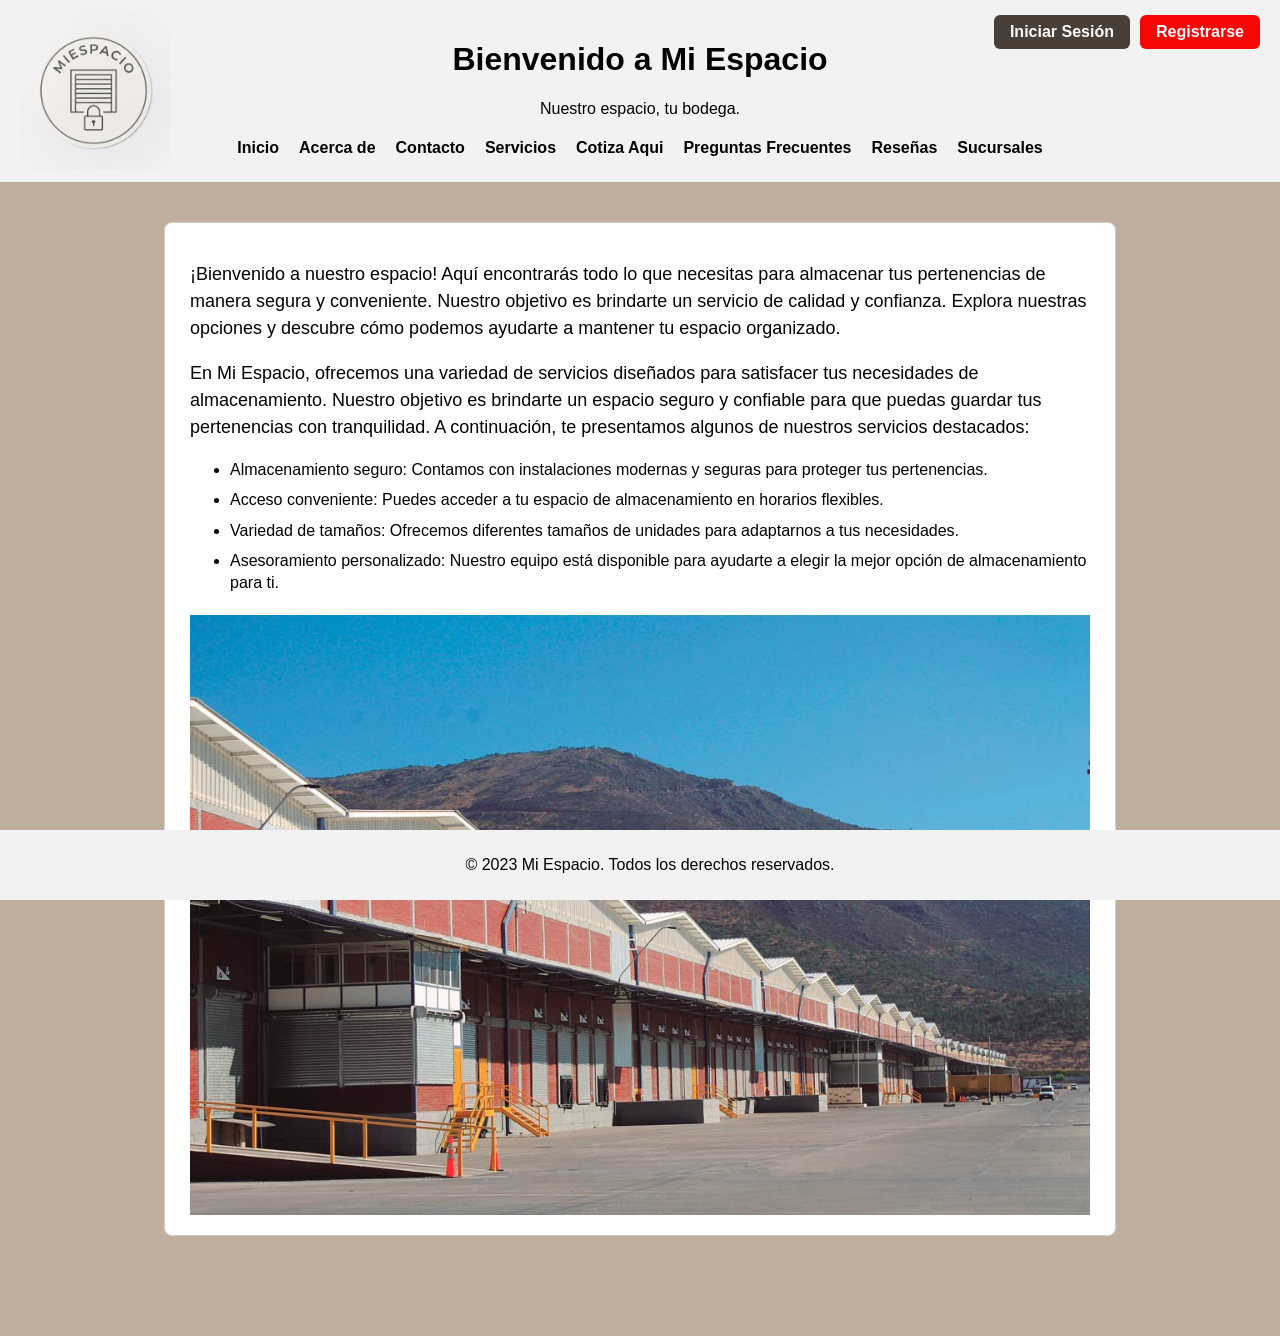
<file: index.html>
<!DOCTYPE html>
<html lang="es">
<head>
    <meta charset="UTF-8">
    <meta name="viewport" content="width=device-width, initial-scale=1.0">
    <title>Mi Espacio</title>
    <link rel="stylesheet" href="css/style.css">
</head>
<body>
    <header>
        <h1>Bienvenido a Mi Espacio</h1>
        <p>Nuestro espacio, tu bodega.</p>
            <img src="imagen/logo.png" alt="Imagen de Mi Espacio" style="width:120%; height:auto;max-width: 150px" class="logo">

        <nav>
            <ul>
                <li><a href="index.html">Inicio</a></li>
                <li><a href="about.html">Acerca de</a></li>
                <li><a href="contact.html">Contacto</a></li>
                <li><a href="services.html">Servicios</a></li>
                <li><a href="quotes.html">Cotiza Aqui</a></li>
                <li><a href="faq.html">Preguntas Frecuentes</a></li>
                <li><a href="resenas.html">Reseñas</a></li>
                <li><a href="sucursales.html">Sucursales</a></li>
            </ul>
        </nav>
        <div class="auth-buttons">
            <a href="login.html" class="nav-btn">Iniciar Sesión</a>
            <a href="register.html" class="nav-btn nav-btn-primary">Registrarse</a>
        </div>    
    </header>

    <main> 
        <div class="caja">
            <p>¡Bienvenido a nuestro espacio! Aquí encontrarás todo lo que necesitas para almacenar tus pertenencias de manera segura y conveniente. Nuestro objetivo es brindarte un servicio de calidad y confianza. Explora nuestras opciones y descubre cómo podemos ayudarte a mantener tu espacio organizado.</p>
            
            <p>En Mi Espacio, ofrecemos una variedad de servicios diseñados para satisfacer tus necesidades de almacenamiento. Nuestro objetivo es brindarte un espacio seguro y confiable para que puedas guardar tus pertenencias con tranquilidad. A continuación, te presentamos algunos de nuestros servicios destacados:</p>
            
            <ul>
                <li>Almacenamiento seguro: Contamos con instalaciones modernas y seguras para proteger tus pertenencias.</li>
                <li>Acceso conveniente: Puedes acceder a tu espacio de almacenamiento en horarios flexibles.</li>
                <li>Variedad de tamaños: Ofrecemos diferentes tamaños de unidades para adaptarnos a tus necesidades.</li>
                <li>Asesoramiento personalizado: Nuestro equipo está disponible para ayudarte a elegir la mejor opción de almacenamiento para ti.</li>
            </ul>
            
            <img src="imagen/iman.png" alt="Servicios de almacenamiento">
        </div>
    </main>

    <footer> 
        <p>&copy; 2023 Mi Espacio. Todos los derechos reservados.</p>
    </footer>
    <script src= "js/main.js" defer></script>
</body>
</html>
</file>
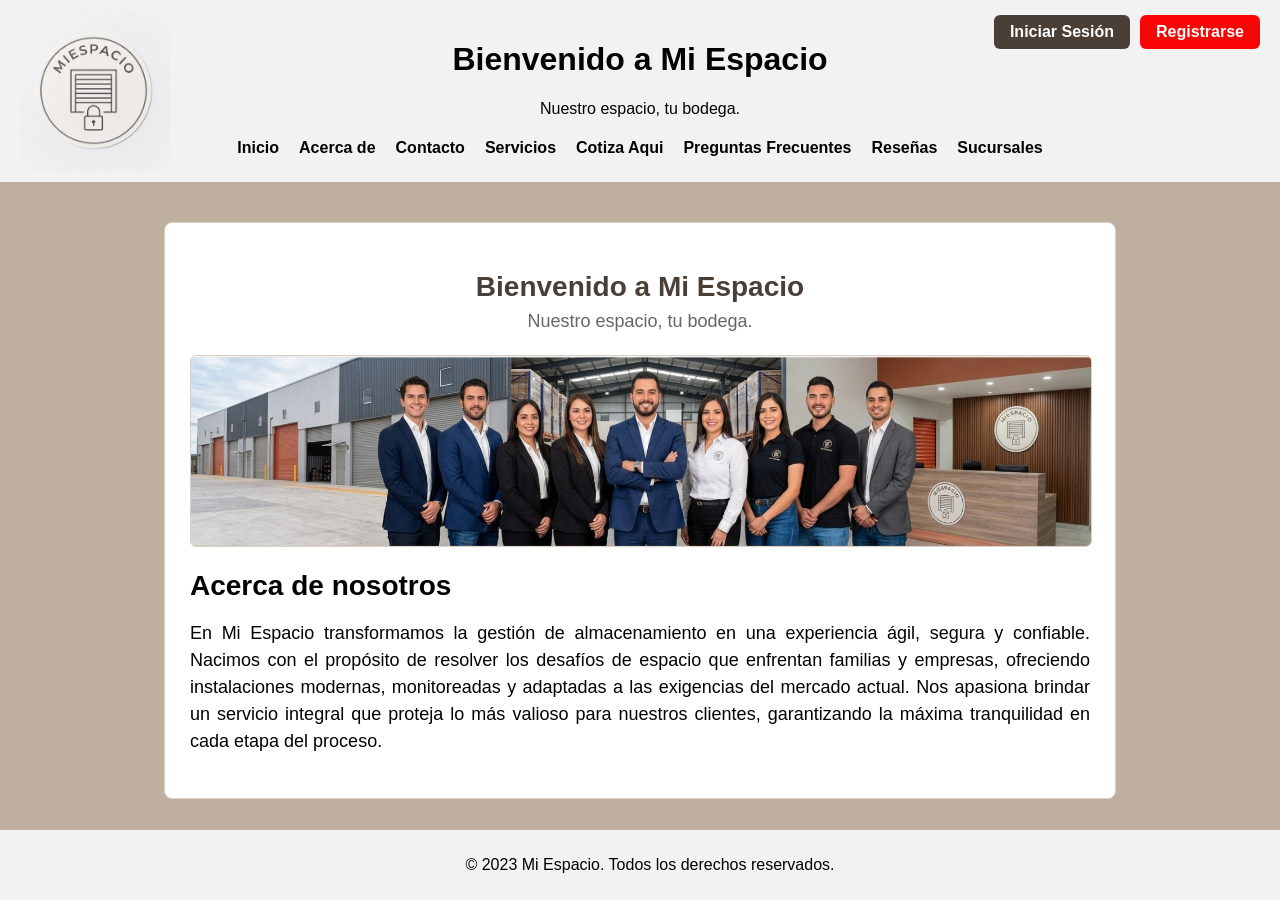
<file: about.html>
<!DOCTYPE html>
    <html lang ="es">
        <head>
            <meta charset="UTF-8">
            <meta name="viewport" content="width=device-width, initial-scale=1.0">
            <title>Mi Espacio</title>
            <link rel="stylesheet" href="css/style.css">
        </head>
        <body>
            <header>
            <h1>Bienvenido a Mi Espacio</h1>
            <p>Nuestro espacio, tu bodega.</p>
        <img src="imagen/logo.png" alt="Imagen de Mi Espacio" style="width:120%; height:auto;max-width: 150px" class="logo">

        <nav>
            <ul>
                <li><a href="index.html">Inicio</a></li>
                <li><a href="about.html">Acerca de</a></li>
                <li><a href="contact.html">Contacto</a></li>
                <li><a href="services.html">Servicios</a></li>
                <li><a href="quotes.html">Cotiza Aqui</a></li>
                <li><a href="faq.html">Preguntas Frecuentes</a></li>
                <li><a href="resenas.html">Reseñas</a></li>
                <li><a href="sucursales.html">Sucursales</a></li>

            </ul>
        </nav>
        <div class="auth-buttons">
            <a href="login.html" class="nav-btn">Iniciar Sesión</a>
            <a href="register.html" class="nav-btn nav-btn-primary">Registrarse</a>
        </div>
            </header>
    <main>
        <section class="about-section">
            <div class="container center-text">
                <h1 class="main-title">Bienvenido a Mi Espacio</h1>
                <p class="subtitle">Nuestro espacio, tu bodega.</p>
            </div>

            <div class="full-width-banner">
                <img src="imagen/equipo.png" alt="Equipo" class="equipo-image">
            </div>
            <h2>Acerca de nosotros</h2>
            <p style="text-align: justify;">En Mi Espacio transformamos la gestión de almacenamiento en una experiencia ágil, segura y confiable. Nacimos con el propósito de resolver los desafíos de espacio que enfrentan familias y empresas, ofreciendo instalaciones modernas, monitoreadas y adaptadas a las exigencias del mercado actual. Nos apasiona brindar un servicio integral que proteja lo más valioso para nuestros clientes, garantizando la máxima tranquilidad en cada etapa del proceso.</p>
            </div>
        </section>
    </main>
            <footer> 
                <p>&copy; 2023 Mi Espacio. Todos los derechos reservados.</p>
            </footer>
        </body>
    </html>
</file>
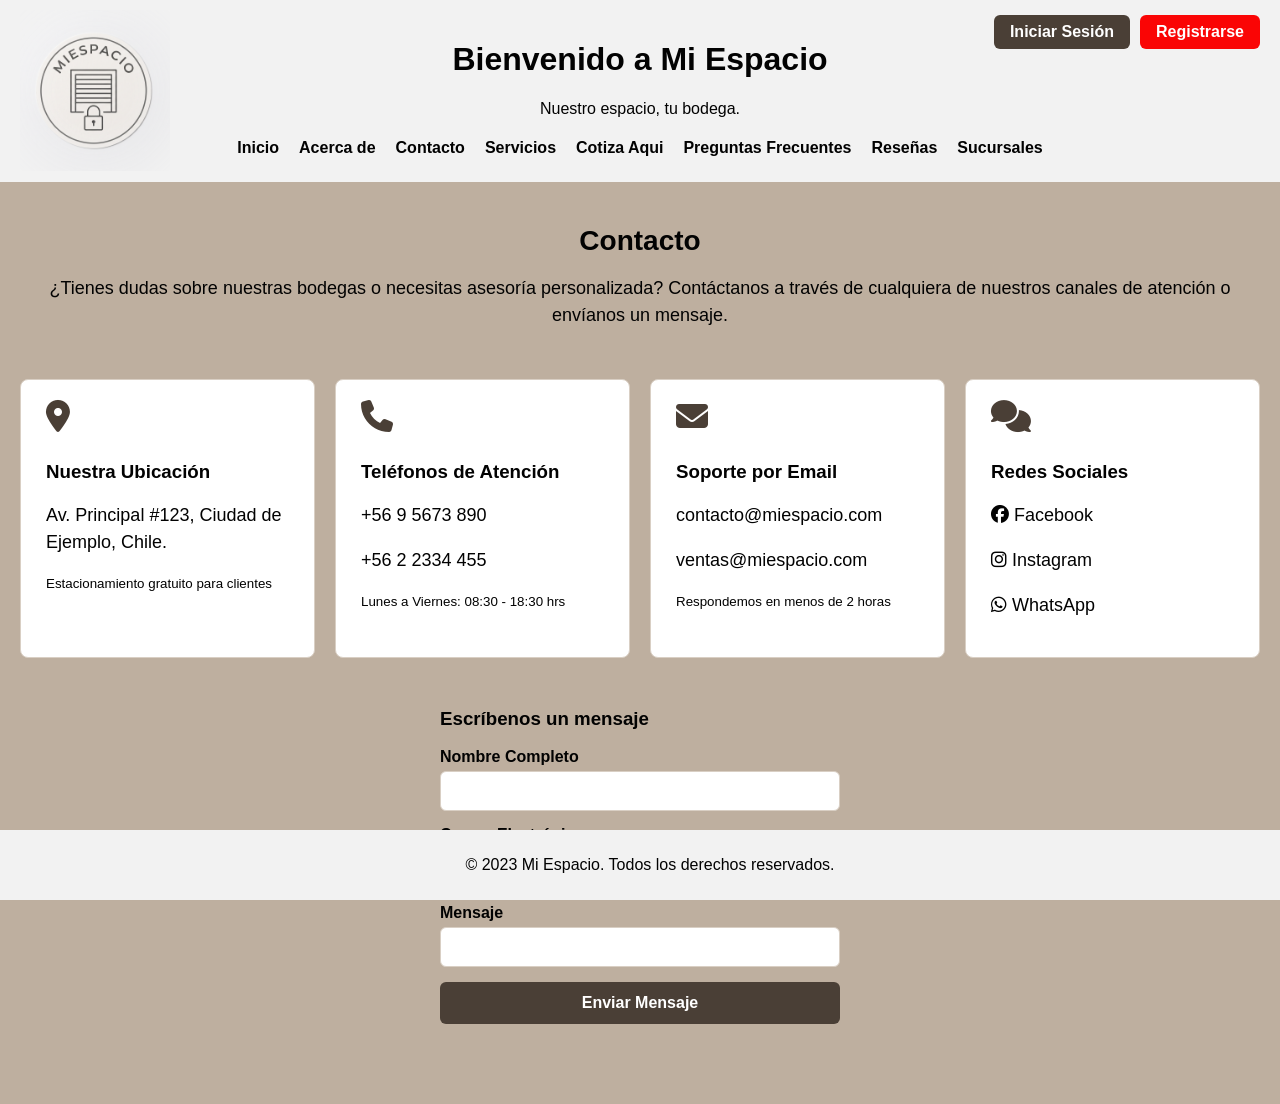
<file: contact.html>
<!DOCTYPE html>
<html lang="es">
<head>
    <meta charset="UTF-8">
    <meta name="viewport" content="width=device-width, initial-scale=1.0">
    <title>Contacto - Mi Espacio</title>
    <link rel="stylesheet" href="css/style.css">
    <link rel="stylesheet" href="https://cdnjs.cloudflare.com/ajax/libs/font-awesome/6.4.0/css/all.min.css">
</head>
<body>
    <header>
        <h1>Bienvenido a Mi Espacio</h1>
        <p>Nuestro espacio, tu bodega.</p>
        <img src="imagen/logo.png" alt="Imagen de Mi Espacio" style="width:120%; height:auto;max-width: 150px" class="logo">

        <nav>
            <ul>
                <li><a href="index.html">Inicio</a></li>
                <li><a href="about.html">Acerca de</a></li>
                <li><a href="contact.html">Contacto</a></li>
                <li><a href="services.html">Servicios</a></li>
                <li><a href="quotes.html">Cotiza Aqui</a></li>
                <li><a href="faq.html">Preguntas Frecuentes</a></li>
                <li><a href="resenas.html">Reseñas</a></li>
                <li><a href="sucursales.html">Sucursales</a></li>
            </ul>
        </nav>
        <div class="auth-buttons">
            <a href="login.html" class="nav-btn">Iniciar Sesión</a>
            <a href="register.html" class="nav-btn nav-btn-primary">Registrarse</a>
        </div>
    </header>

    <main>
        <h2>Contacto</h2>
        <p>¿Tienes dudas sobre nuestras bodegas o necesitas asesoría personalizada? Contáctanos a través de cualquiera de nuestros canales de atención o envíanos un mensaje.</p>

        <!-- Canales de atención organizados con la clase .caja de la plantilla -->
        <div style="display: flex; flex-wrap: wrap; justify-content: center; gap: 20px; margin: 30px 0;">
            <div class="caja" style="flex: 1 1 200px; max-width: 250px;">
                <i class="fa-solid fa-location-dot fa-2x" style="color: #4a3f36; margin-bottom: 10px;"></i>
                <h3>Nuestra Ubicación</h3>
                <p>Av. Principal #123, Ciudad de Ejemplo, Chile.</p>
                <small>Estacionamiento gratuito para clientes</small>
            </div>

            <div class="caja" style="flex: 1 1 200px; max-width: 250px;">
                <i class="fa-solid fa-phone fa-2x" style="color: #4a3f36; margin-bottom: 10px;"></i>
                <h3>Teléfonos de Atención</h3>
                <p><a href="tel:+5695673890" style="color: inherit; text-decoration: none;">+56 9 5673 890</a></p>
                <p><a href="tel:+5622334455" style="color: inherit; text-decoration: none;">+56 2 2334 455</a></p>
                <small>Lunes a Viernes: 08:30 - 18:30 hrs</small>
            </div>

            <div class="caja" style="flex: 1 1 200px; max-width: 250px;">
                <i class="fa-solid fa-envelope fa-2x" style="color: #4a3f36; margin-bottom: 10px;"></i>
                <h3>Soporte por Email</h3>
                <p><a href="mailto:contacto@miespacio.com" style="color: inherit; text-decoration: none;">contacto@miespacio.com</a></p>
                <p><a href="mailto:ventas@miespacio.com" style="color: inherit; text-decoration: none;">ventas@miespacio.com</a></p>
                <small>Respondemos en menos de 2 horas</small>
            </div>

            <div class="caja" style="flex: 1 1 200px; max-width: 250px;">
                <i class="fa-solid fa-comments fa-2x" style="color: #4a3f36; margin-bottom: 10px;"></i>
                <h3>Redes Sociales</h3>
                <p><a href="https://facebook.com" target="_blank" style="color: inherit; text-decoration: none;"><i class="fa-brands fa-facebook"></i> Facebook</a></p>
                <p><a href="https://instagram.com" target="_blank" style="color: inherit; text-decoration: none;"><i class="fa-brands fa-instagram"></i> Instagram</a></p>
                <p><a href="https://wa.me/5695673890" target="_blank" style="color: inherit; text-decoration: none;"><i class="fa-brands fa-whatsapp"></i> WhatsApp</a></p>
            </div>
        </div>

        <!-- Formulario de contacto adaptado a las clases .auth-form y .form-group de la plantilla -->
        <div class="auth-form" id="formulario-contacto">
            <h3>Escríbenos un mensaje</h3>
            <form>
                <div class="form-group">
                    <label for="nombre">Nombre Completo</label>
                    <input type="text" id="nombre" name="nombre" required>
                </div>
                <div class="form-group">
                    <label for="email">Correo Electrónico</label>
                    <input type="email" id="email" name="email" required>
                </div>
                <div class="form-group">
                    <label for="mensaje">Mensaje</label>
                    <input type="text" id="mensaje" name="mensaje" required>
                </div>
                <button type="submit" class="btn-submit">Enviar Mensaje</button>
            </form>
        </div>

    </main>

    <footer> 
        <p>&copy; 2023 Mi Espacio. Todos los derechos reservados.</p>
    </footer>
    <script src= "js/main.js" defer></script>
</body>
</html>
</file>
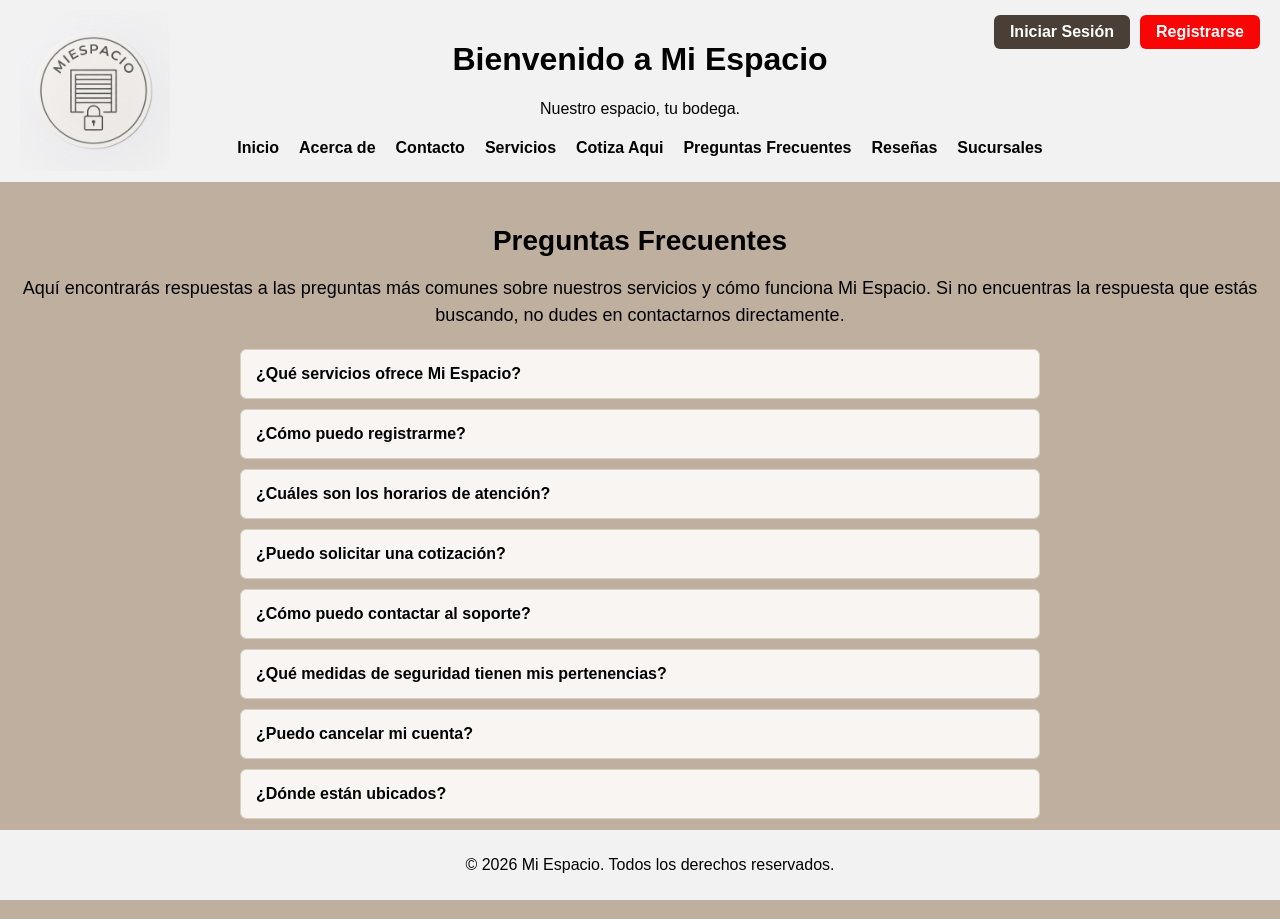
<file: faq.html>
<!DOCTYPE html>
<html lang="es">
<head>
    <meta charset="UTF-8">
    <meta name="viewport" content="width=device-width, initial-scale=1.0">
    <title>Mi Espacio - Preguntas Frecuentes</title>
    <link rel="stylesheet" href="css/style.css">
</head>
<body>
    <header>
        <h1>Bienvenido a Mi Espacio</h1>
        <p>Nuestro espacio, tu bodega.</p>
        <img src="imagen/logo.png" alt="Imagen de Mi Espacio" style="width:120%; height:auto;max-width: 150px" class="logo">

        <nav>
            <ul>
                <li><a href="index.html">Inicio</a></li>
                <li><a href="about.html">Acerca de</a></li>
                <li><a href="contact.html">Contacto</a></li>
                <li><a href="services.html">Servicios</a></li>
                <li><a href="quotes.html">Cotiza Aqui</a></li>
                <li><a href="faq.html">Preguntas Frecuentes</a></li>
                <li><a href="resenas.html">Reseñas</a></li>
                <li><a href="sucursales.html">Sucursales</a></li>
            </ul>
        </nav>
        <div class="auth-buttons">
            <a href="login.html" class="nav-btn">Iniciar Sesión</a>
            <a href="register.html" class="nav-btn nav-btn-primary">Registrarse</a>
        </div>
    </header>

    <main>
        <h2>Preguntas Frecuentes</h2>
        <p>Aquí encontrarás respuestas a las preguntas más comunes sobre nuestros servicios y cómo funciona Mi Espacio. Si no encuentras la respuesta que estás buscando, no dudes en contactarnos directamente.</p>

        <!-- Contenedor del Acordeón -->
        <div class="faq-container">
            <div class="faq-item">
                <div class="faq-question">¿Qué servicios ofrece Mi Espacio?</div>
                <div class="faq-answer">
                    <p>Ofrecemos almacenamiento seguro, alquiler de espacios y servicios de logística para tus necesidades.</p>
                </div>
            </div>

            <div class="faq-item">
                <div class="faq-question">¿Cómo puedo registrarme?</div>
                <div class="faq-answer">
                    <p>Puedes registrarte haciendo clic en el enlace "Registrarse" en la parte superior de la página y completando el formulario de registro.</p>
                </div>
            </div>

            <div class="faq-item">
                <div class="faq-question">¿Cuáles son los horarios de atención?</div>
                <div class="faq-answer">
                    <p>Nuestro horario de atención es de lunes a viernes, de 9:00 a 18:00 horas.</p>
                </div>
            </div>

            <div class="faq-item">
                <div class="faq-question">¿Puedo solicitar una cotización?</div>
                <div class="faq-answer">
                    <p>Sí, puedes solicitar una cotización personalizada haciendo clic en "Cotiza Aqui" y completando el formulario correspondiente.</p>
                </div>
            </div>

            <div class="faq-item">
                <div class="faq-question">¿Cómo puedo contactar al soporte?</div>
                <div class="faq-answer">
                    <p>Puedes contactarnos a través del formulario de contacto en la sección "Contacto" o enviando un correo electrónico a soporte@miespacio.com</p>
                </div>
            </div>

            <div class="faq-item">
                <div class="faq-question">¿Qué medidas de seguridad tienen mis pertenencias?</div>
                <div class="faq-answer">
                    <p>Nuestro espacio cuenta con sistemas de seguridad avanzados, incluyendo cámaras de vigilancia y acceso controlado para garantizar la seguridad de tus pertenencias.</p>
                </div>
            </div>

            <div class="faq-item">
                <div class="faq-question">¿Puedo cancelar mi cuenta?</div>
                <div class="faq-answer">
                    <p>Sí, puedes cancelar tu cuenta en cualquier momento. Por favor, contacta a nuestro equipo de soporte para obtener asistencia con el proceso de cancelación.</p>
                </div>
            </div>

            <div class="faq-item">
                <div class="faq-question">¿Dónde están ubicados?</div>
                <div class="faq-answer">
                    <p>Estamos ubicados en la calle Principal #123, ciudad de Ejemplo. Puedes encontrar nuestra dirección completa en la sección "Contacto".</p>
                </div>
            </div>
        </div>
    </main>

    <footer> 
        <p>&copy; 2026 Mi Espacio. Todos los derechos reservados.</p>
    </footer>

    <script src="js/main.js" defer></script>
</body>
</html>
</file>
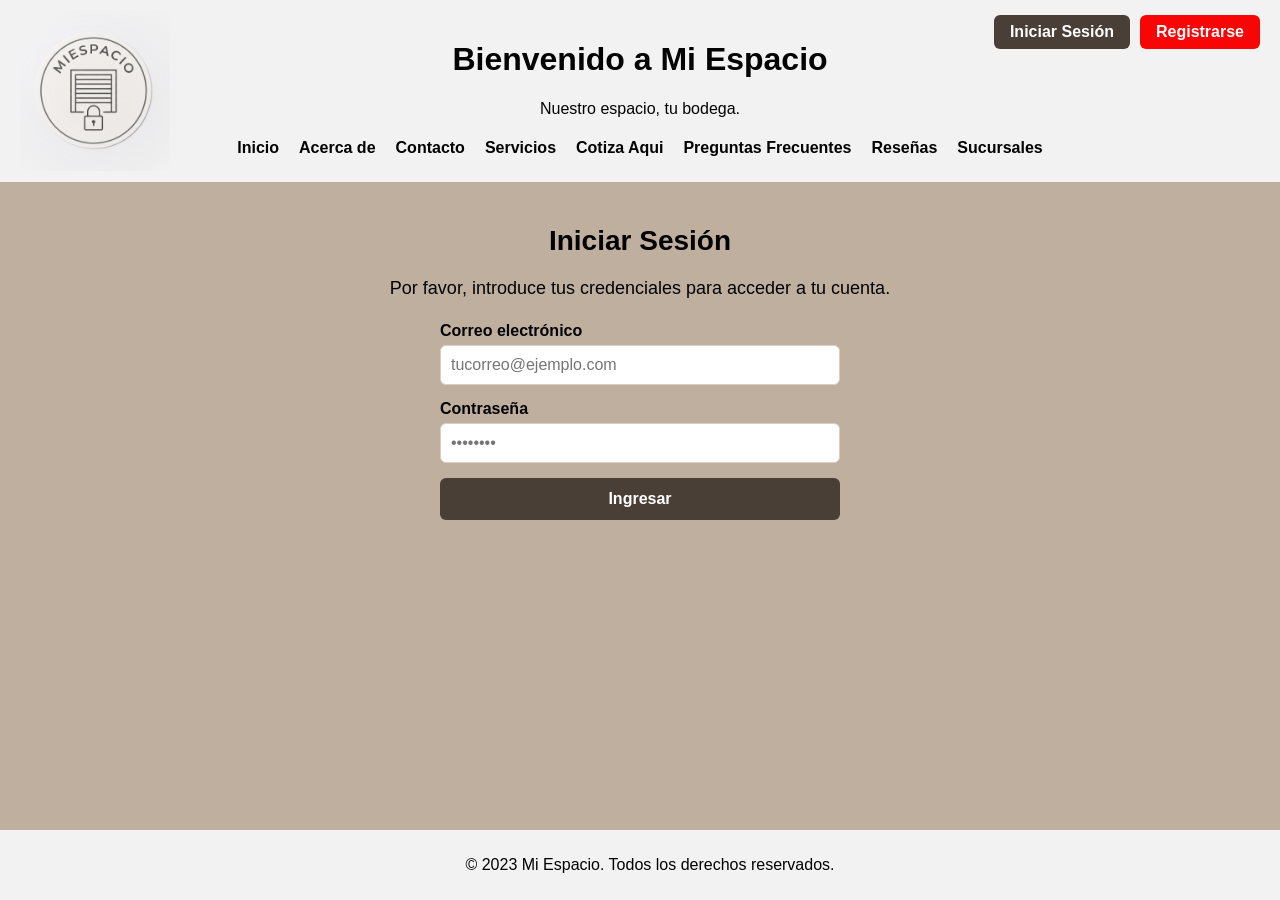
<file: login.html>
<!DOCTYPE html>
    <html lang ="es">
        <head>
            <meta charset="UTF-8">
            <meta name="viewport" content="width=device-width, initial-scale=1.0">
            <title>Mi Espacio</title>
            <link rel="stylesheet" href="css/style.css">
        </head>
        <body>
            <header>
            <h1>Bienvenido a Mi Espacio</h1>
            <p>Nuestro espacio, tu bodega.</p>
            <img src="imagen/logo.png" alt="Imagen de Mi Espacio" style="width:120%; height:auto;max-width: 150px" class="logo">

        <nav>
            <ul>
                <li><a href="index.html">Inicio</a></li>
                <li><a href="about.html">Acerca de</a></li>
                <li><a href="contact.html">Contacto</a></li>
                <li><a href="services.html">Servicios</a></li>
                <li><a href="quotes.html">Cotiza Aqui</a></li>
                <li><a href="faq.html">Preguntas Frecuentes</a></li>
                <li><a href="resenas.html">Reseñas</a></li>
                <li><a href="sucursales.html">Sucursales</a></li>
            </ul>
        </nav>
        <div class="auth-buttons">
            <a href="login.html" class="nav-btn">Iniciar Sesión</a>
            <a href="register.html" class="nav-btn nav-btn-primary">Registrarse</a>
        </div>          
            </header>
        <main>
            <h2>Iniciar Sesión</h2>
            <p>Por favor, introduce tus credenciales para acceder a tu cuenta.</p>
            <form action="#" method="post" class="auth-form">
                <div class="form-group">
                    <label for="login-email">Correo electrónico</label>
                    <input type="email" id="login-email" name="email" placeholder="tucorreo@ejemplo.com" required>
                </div>
                <div class="form-group">
                    <label for="login-password">Contraseña</label>
                    <input type="password" id="login-password" name="password" placeholder="••••••••" required minlength="6">
                </div>
                <button type="submit" class="btn-submit">Ingresar</button>
            </form>
        </main>
            <footer> 
                <p>&copy; 2023 Mi Espacio. Todos los derechos reservados.</p>
            </footer>
            <script src= "js/main.js" defer></script>
        </body>
    </html>
</file>
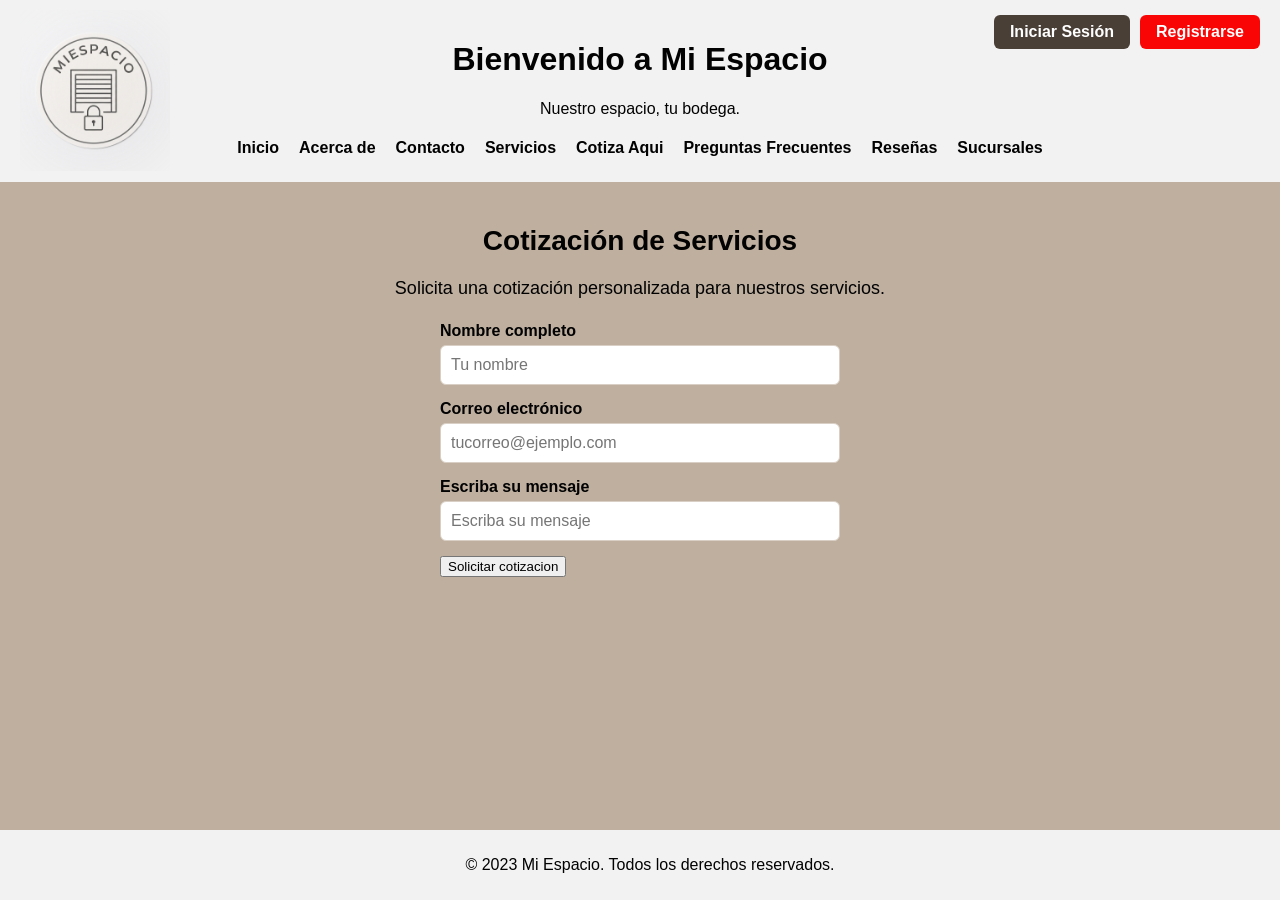
<file: quotes.html>
<!DOCTYPE html>
  <html lang ="es">
    <head>
      <meta charset="UTF-8">
      <meta name="viewport" content="width=device-width, initial-scale=1.0">
      <title>Mi Espacio</title>
      <link rel="stylesheet" href="css/style.css">
    </head>
    <body>
      <header>
      <h1>Bienvenido a Mi Espacio</h1>
      <p>Nuestro espacio, tu bodega.</p>
    <nav>
      <ul>
        <li><a href="index.html">Inicio</a></li>
        <li><a href="about.html">Acerca de</a></li>
        <li><a href="contact.html">Contacto</a></li>
        <li><a href="services.html">Servicios</a></li>
        <li><a href="quotes.html">Cotiza Aqui</a></li>
        <li><a href="faq.html">Preguntas Frecuentes</a></li>
        <li><a href="resenas.html">Reseñas</a></li>
        <li><a href="sucursales.html">Sucursales</a></li>
      </ul>
    </nav>
    <div class="auth-buttons">
      <a href="login.html" class="nav-btn">Iniciar Sesión</a>
      <a href="register.html" class="nav-btn nav-btn-primary">Registrarse</a>
    </div>
        <img src="imagen/logo.png" alt="Imagen de Mi Espacio" style="width:120%; height:auto;max-width: 150px" class="logo">
      </header>
      <main>
      <h2>Cotización de Servicios</h2>
      <p>Solicita una cotización personalizada para nuestros servicios.</p>
        <form action="#" method="post" class="auth-form">
          <div class="form-group">
            <label for="reg-nombre-cotizacion">Nombre completo</label>
            <input type="text" id="reg-nombre-cotizacion" name="nombre" placeholder="Tu nombre" required>
          </div>
          <div class="form-group">
            <label for="reg-email-cotizacion">Correo electrónico</label>
            <input type="email" id="reg-email-cotizacion" name="email" placeholder="tucorreo@ejemplo.com" required>
          </div>
          <div class="form-group">
            <label for="reg-mensaje">Escriba su mensaje</label>
            <input type="txt" id="reg-password" name="mensaje" placeholder="Escriba su mensaje" required minlength="6">
          </div>
          <button type="submit" class="btn-submit-cotizacion">Solicitar cotizacion</button>
        </form>
      </main>
      <footer>
        <p> &copy; 2023 Mi Espacio. Todos los derechos reservados.</p>
      </footer>
      <script src= "js/main.js" defer></script>
    </body>
  </html>
</file>
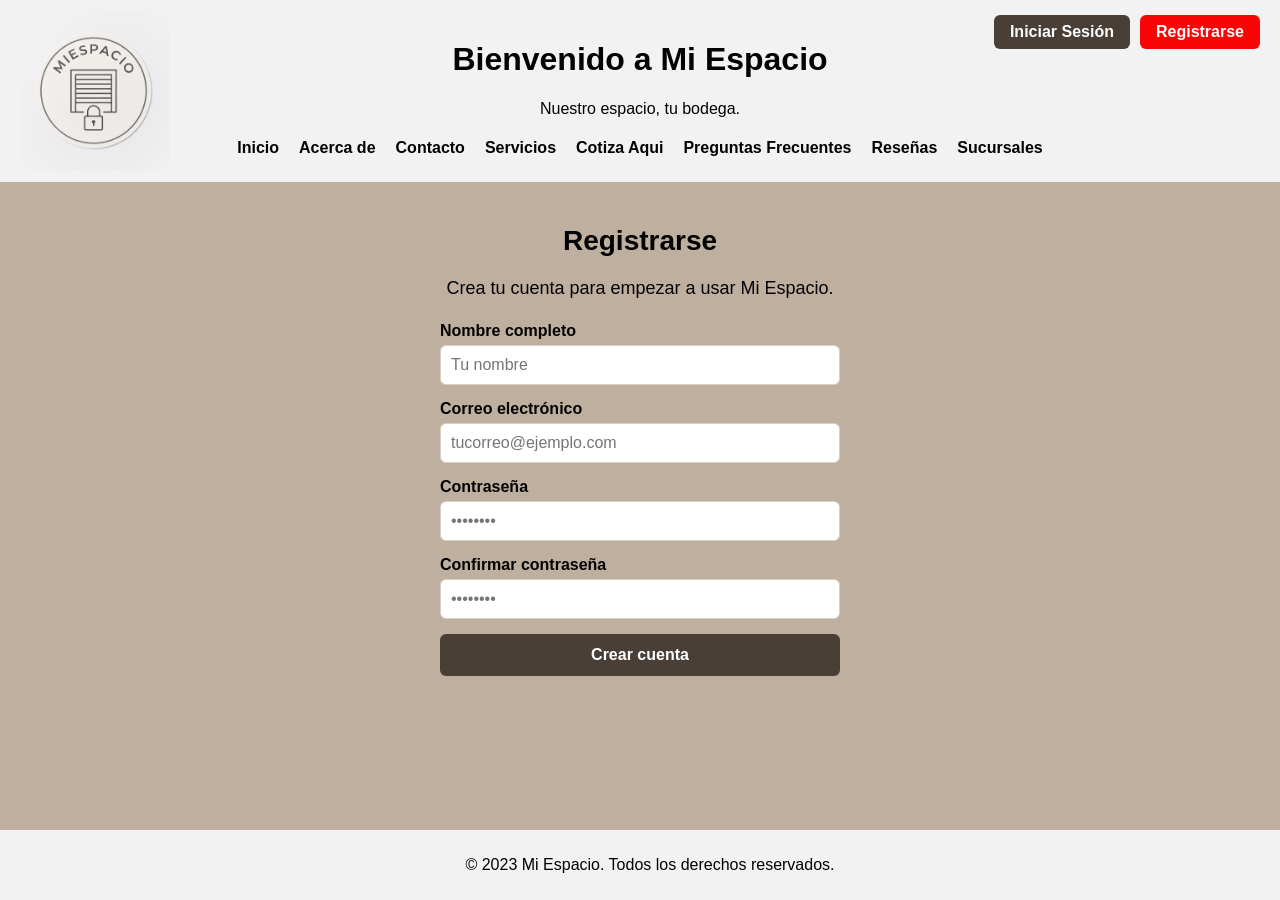
<file: register.html>
<!DOCTYPE html>
    <html lang ="es">
        <head>
            <meta charset="UTF-8">
            <meta name="viewport" content="width=device-width, initial-scale=1.0">
            <title>Mi Espacio</title>
            <link rel="stylesheet" href="css/style.css">
        </head>
        <body>
            <header>
            <h1>Bienvenido a Mi Espacio</h1>
            <p>Nuestro espacio, tu bodega.</p>
            <img src="imagen/logo.png" alt="Imagen de Mi Espacio" style="width:120%; height:auto;max-width: 150px" class="logo">

        <nav>
            <ul>
                <li><a href="index.html">Inicio</a></li>
                <li><a href="about.html">Acerca de</a></li>
                <li><a href="contact.html">Contacto</a></li>
                <li><a href="services.html">Servicios</a></li>
                <li><a href="quotes.html">Cotiza Aqui</a></li>
                <li><a href="faq.html">Preguntas Frecuentes</a></li>
                <li><a href="resenas.html">Reseñas</a></li>
                <li><a href="sucursales.html">Sucursales</a></li>
            </ul>
        </nav>
        <div class="auth-buttons">
            <a href="login.html" class="nav-btn">Iniciar Sesión</a>
            <a href="register.html" class="nav-btn nav-btn-primary">Registrarse</a>
        </div>
            </header>
            <main>
                <h2>Registrarse</h2>
                <p>Crea tu cuenta para empezar a usar Mi Espacio.</p>
                <form action="#" method="post" class="auth-form">
                    <div class="form-group">
                        <label for="reg-nombre">Nombre completo</label>
                        <input type="text" id="reg-nombre" name="nombre" placeholder="Tu nombre" required>
                    </div>
                    <div class="form-group">
                        <label for="reg-email">Correo electrónico</label>
                        <input type="email" id="reg-email" name="email" placeholder="tucorreo@ejemplo.com" required>
                    </div>
                    <div class="form-group">
                        <label for="reg-password">Contraseña</label>
                        <input type="password" id="reg-password" name="password" placeholder="••••••••" required minlength="6">
                    </div>
                    <div class="form-group">
                        <label for="reg-confirm">Confirmar contraseña</label>
                        <input type="password" id="reg-confirm" name="confirm_password" placeholder="••••••••" required minlength="6">
                    </div>
                    <button type="submit" class="btn-submit">Crear cuenta</button>
                </form>
            </main>
            <footer> 
                <p>&copy; 2023 Mi Espacio. Todos los derechos reservados.</p>
            </footer>
            <script src= "js/main.js" defer></script>
        </body>
    </html>
</file>
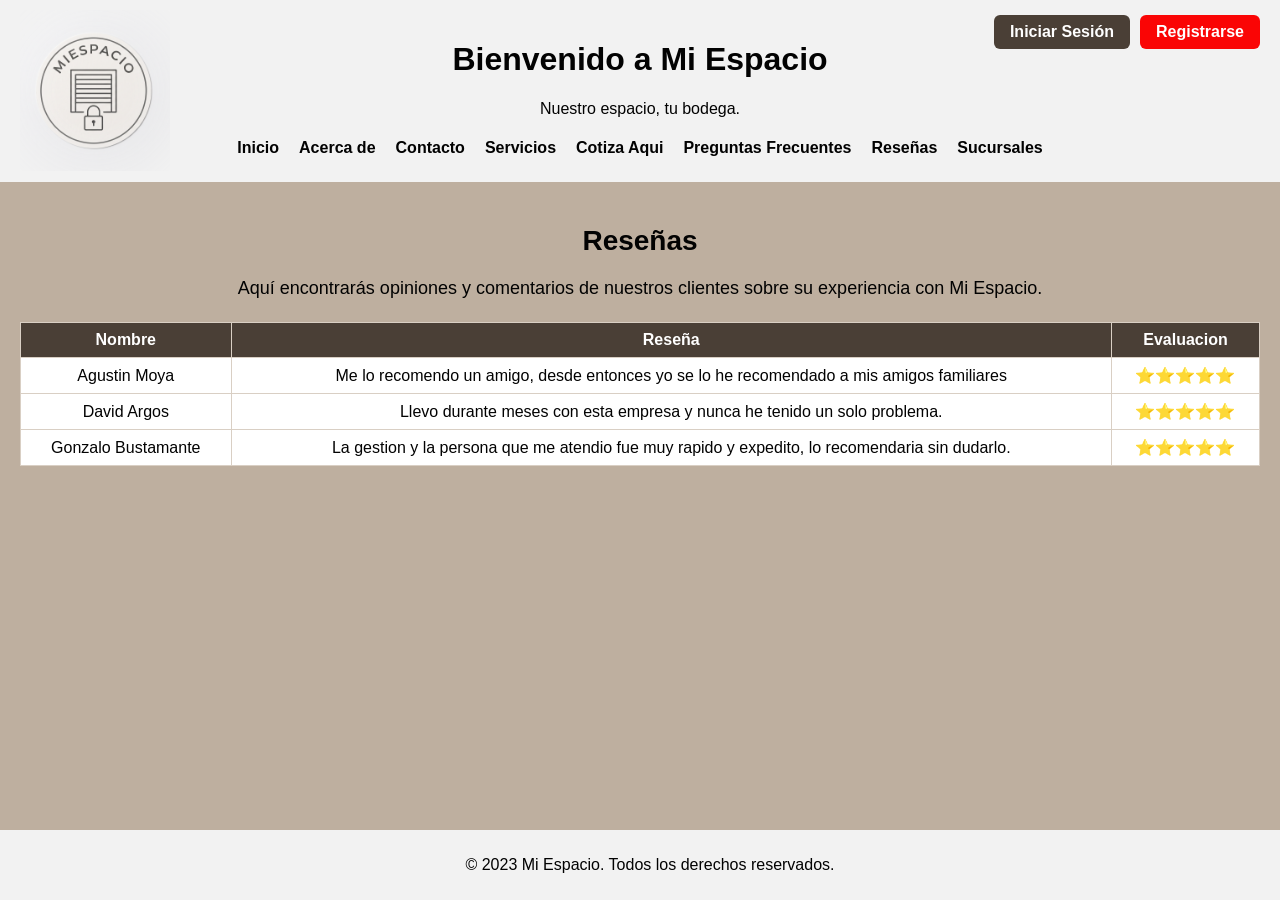
<file: resenas.html>
<!DOCTYPE html>
  <html lang ="es">
    <head>
      <meta charset="UTF-8">
      <meta name="viewport" content="width=device-width, initial-scale=1.0">
      <title>Mi Espacio</title>
      <link rel="stylesheet" href="css/style.css">
    </head>
    <body>
      <header>
      <h1>Bienvenido a Mi Espacio</h1>
      <p>Nuestro espacio, tu bodega.</p>
     <img src="imagen/logo.png" alt="Imagen de Mi Espacio" style="width:120%; height:auto;max-width: 150px" class="logo">

    <nav>
      <ul>
        <li><a href="index.html">Inicio</a></li>
        <li><a href="about.html">Acerca de</a></li>
        <li><a href="contact.html">Contacto</a></li>
        <li><a href="services.html">Servicios</a></li>
        <li><a href="quotes.html">Cotiza Aqui</a></li>
        <li><a href="faq.html">Preguntas Frecuentes</a></li>
        <li><a href="resenas.html">Reseñas</a></li>
        <li><a href="sucursales.html">Sucursales</a></li>

      </ul>
    </nav>
    <div class="auth-buttons">
      <a href="login.html" class="nav-btn">Iniciar Sesión</a>
      <a href="register.html" class="nav-btn nav-btn-primary">Registrarse</a>
    </div>
      </header>
      <main>
      <h2>Reseñas</h2>
      <p>Aquí encontrarás opiniones y comentarios de nuestros clientes sobre su experiencia con Mi Espacio.</p>
      <table>
        <tr>
          <th>Nombre</th>
          <th>Reseña</th>
          <th>Evaluacion</th>
        </tr>
        <tr>
          <td>Agustin Moya</t>
          <td>Me lo recomendo un amigo, desde entonces yo se lo he recomendado a mis amigos familiares</td>
          <td>⭐⭐⭐⭐⭐</td>
        </tr>
        <tr>
          <td>David Argos</td>
          <td>Llevo durante meses con esta empresa y nunca he tenido un solo problema.</td>
          <td>⭐⭐⭐⭐⭐</td>
        </tr>
        <tr>
          <td>Gonzalo Bustamante</td>
          <td>La gestion y la persona que me atendio fue muy rapido y expedito, lo recomendaria sin dudarlo.</td>
          <td>⭐⭐⭐⭐⭐</td>
        </tr>
      </table>
    </main>
      <footer>
        <p>&copy; 2023 Mi Espacio. Todos los derechos reservados.</p>
      </footer>
      <script src= "js/main.js" defer></script>
    </body>
  </html>
</file>
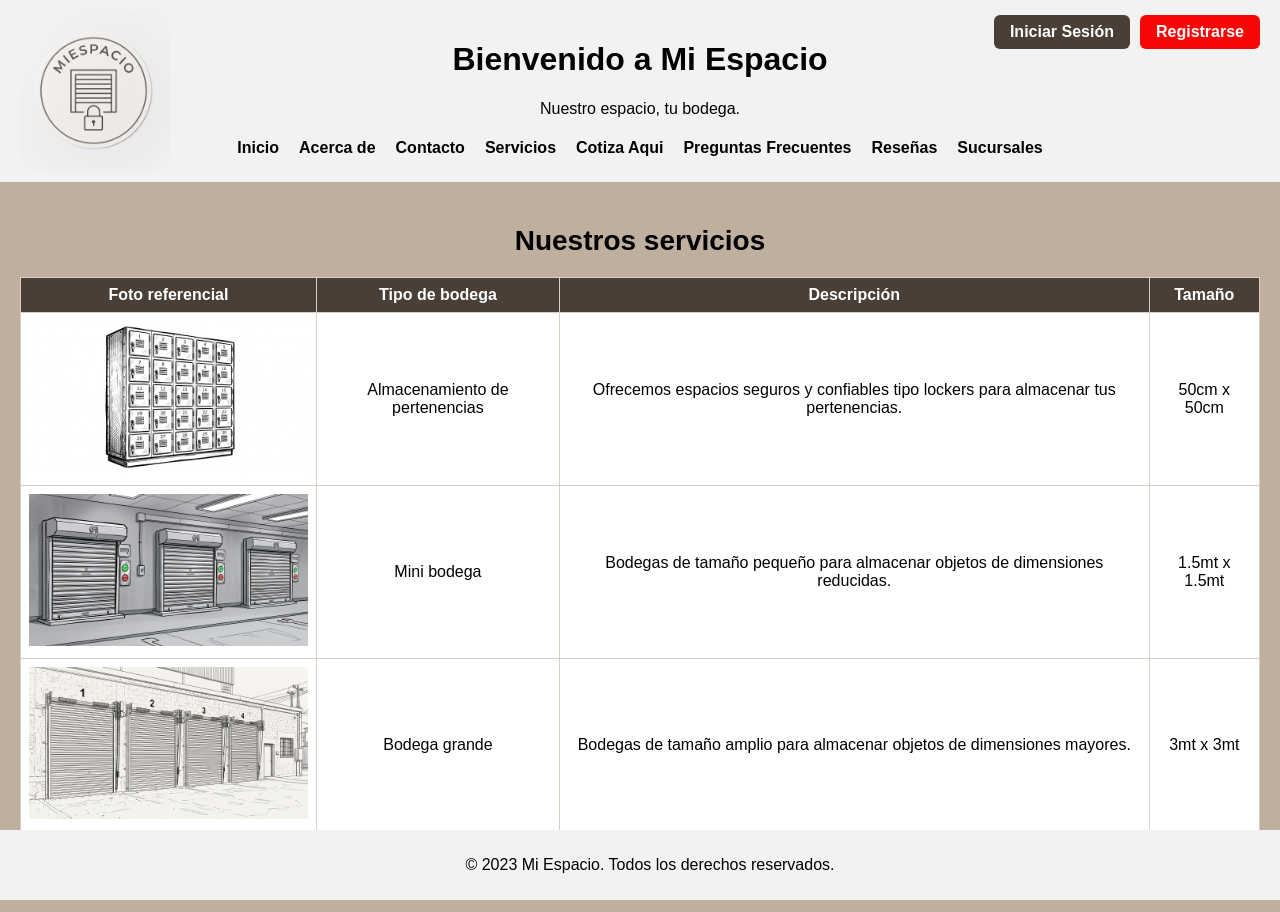
<file: services.html>
<!DOCTYPE html>
    <html lang ="es">
        <head>
            <meta charset="UTF-8">
            <meta name="viewport" content="width=device-width, initial-scale=1.0">
            <title>Mi Espacio</title>
            <link rel="stylesheet" href="css/style.css">
        </head>
        <body>
            <header>
            <h1>Bienvenido a Mi Espacio</h1>
            <p>Nuestro espacio, tu bodega.</p>
            <img src="imagen/logo.png" alt="Imagen de Mi Espacio" style="width:120%; height:auto;max-width: 150px" class="logo">

        <nav>
            <ul>
                <li><a href="index.html">Inicio</a></li>
                <li><a href="about.html">Acerca de</a></li>
                <li><a href="contact.html">Contacto</a></li>
                <li><a href="services.html">Servicios</a></li>
                <li><a href="quotes.html">Cotiza Aqui</a></li>
                <li><a href="faq.html">Preguntas Frecuentes</a></li>
                <li><a href="resenas.html">Reseñas</a></li>
                <li><a href="sucursales.html">Sucursales</a></li>
            </ul>
        </nav>
        <div class="auth-buttons">
            <a href="login.html" class="nav-btn">Iniciar Sesión</a>
            <a href="register.html" class="nav-btn nav-btn-primary">Registrarse</a>
        </div>
            </header>
            <main>
            <h2>Nuestros servicios</h2>
            <table>
                <tr>
                    <th>Foto referencial</th>
                    <th>Tipo de bodega</th>
                    <th>Descripción</th>
                    <th>Tamaño</th>
                </tr>
                <tr>
                    <td><img src="imagen/locker.png" alt="Imagen de Bodega Grande" class="service-image"></td>
                    <td>Almacenamiento de pertenencias</td>
                    <td>Ofrecemos espacios seguros y confiables tipo lockers para almacenar tus pertenencias.</td>
                    <td>50cm x 50cm</td>
                </tr>
                <tr>
                    <td><img src="imagen/bodega_mediana.png" alt="Imagen de Mini Bodega" class="service-image"></td>
                    <td>Mini bodega</td>
                    <td>Bodegas de tamaño pequeño para almacenar objetos de dimensiones reducidas.</td>
                    <td>1.5mt x 1.5mt</td>
                </tr>
                <tr>
                    <td><img src="imagen/bodega_grande.png" alt="Imagen de Bodega Grande" class="service-image"></td>
                    <td>Bodega grande</td>
                    <td>Bodegas de tamaño amplio para almacenar objetos de dimensiones mayores.</td>
                    <td>3mt x 3mt</td>
                </tr>
            </table>
            </main>
            <footer> 
                <p>&copy; 2023 Mi Espacio. Todos los derechos reservados.</p>
            </footer>
            <script src= "js/main.js" defer></script>
        </body>
    </html>
</file>
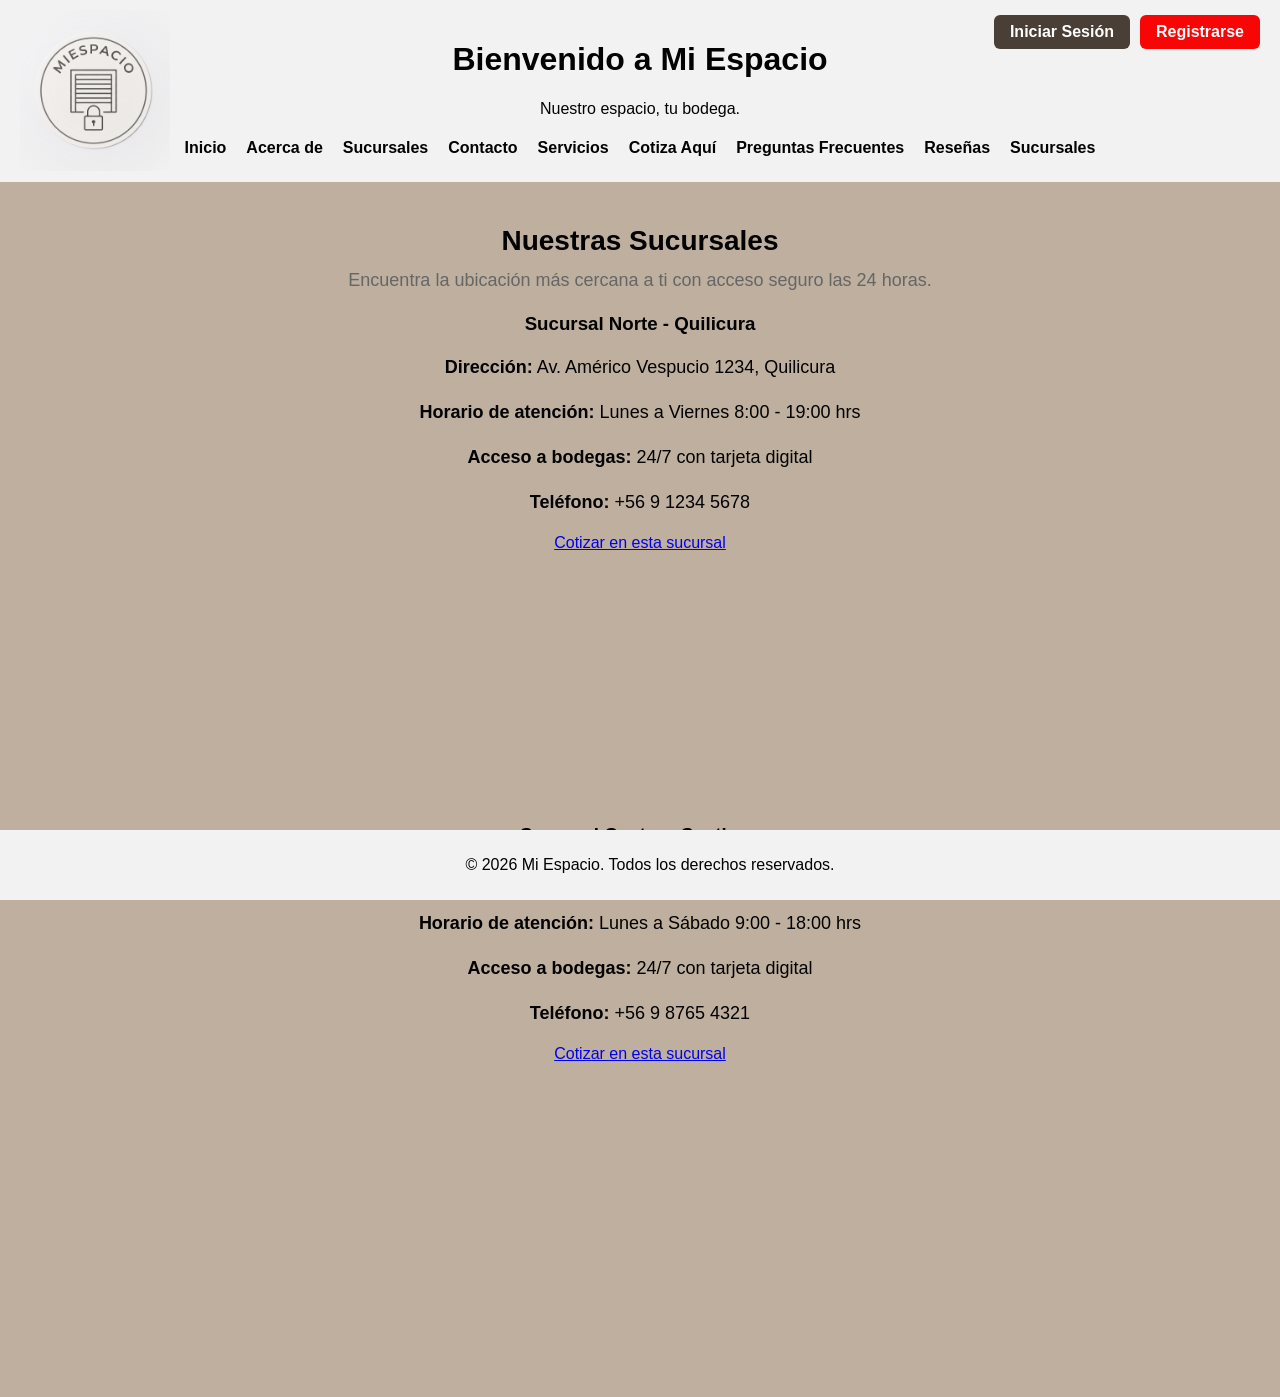
<file: sucursales.html>
<!DOCTYPE html>
<html lang="es">
<head>
    <meta charset="UTF-8">
    <meta name="viewport" content="width=device-width, initial-scale=1.0">
    <title>Sucursales | Mi Espacio</title>
    <link rel="stylesheet" href="css/style.css">
</head>
<body>
    <header>
        <h1>Bienvenido a Mi Espacio</h1>
        <p>Nuestro espacio, tu bodega.</p>
        <img src="imagen/logo.png" alt="Imagen de Mi Espacio" style="width:120%; height:auto;max-width: 150px" class="logo">

        <nav>
            <ul>
                <li><a href="index.html">Inicio</a></li>
                <li><a href="about.html">Acerca de</a></li>
                <li><a href="sucursales.html">Sucursales</a></li>
                <li><a href="contact.html">Contacto</a></li>
                <li><a href="services.html">Servicios</a></li>
                <li><a href="quotes.html">Cotiza Aquí</a></li>
                <li><a href="faq.html">Preguntas Frecuentes</a></li>
                <li><a href="resenas.html">Reseñas</a></li>
                <li><a href="sucursales.html">Sucursales</a></li>
            </ul>
        </nav>

        <div class="auth-buttons">
            <a href="login.html" class="nav-btn">Iniciar Sesión</a>
            <a href="register.html" class="nav-btn nav-btn-primary">Registrarse</a>
        </div>
    </header>

    <main class="sucursales-container">
        <h2>Nuestras Sucursales</h2>
        <p class="subtitle">Encuentra la ubicación más cercana a ti con acceso seguro las 24 horas.</p>

        <div class="sucursales-grid">
            <!-- Sucursal 1 -->
            <div class="sucursal-card">
                <div class="sucursal-info">
                    <h3>Sucursal Norte - Quilicura</h3>
                    <p><strong>Dirección:</strong> Av. Américo Vespucio 1234, Quilicura</p>
                    <p><strong>Horario de atención:</strong> Lunes a Viernes 8:00 - 19:00 hrs</p>
                    <p><strong>Acceso a bodegas:</strong> 24/7 con tarjeta digital</p>
                    <p><strong>Teléfono:</strong> +56 9 1234 5678</p>
                    <a href="quotes.html" class="btn-cotizar">Cotizar en esta sucursal</a>
                </div>
                <div class="mapa-container">
                    <!-- Mapa interactivo de Google Maps -->
                    <iframe 
                        src="https://www.google.com/maps/embed?pb=!1m18!1m12!1m3!1d3332.221764372225!2d-70.7325608!3d-33.3653181!2m3!1f0!2f0!3f0!3m2!1i1024!2i768!4f13.1!3m3!1m2!1s0x9662c1404113cb63%3A0xb3ff7ed01c706d9a!2sQuilicura%2C%20Regi%C3%B3n%20Metropolitana!5e0!3m2!1ses!2scl!4v1710000000000!5m2!1ses!2scl" 
                        width="100%" 
                        height="250" 
                        style="border:0;" 
                        allowfullscreen="" 
                        loading="lazy" 
                        referrerpolicy="no-referrer-when-downgrade">
                    </iframe>
                </div>
            </div>

            <!-- Sucursal 2 -->
            <div class="sucursal-card">
                <div class="sucursal-info">
                    <h3>Sucursal Centro - Santiago</h3>
                    <p><strong>Dirección:</strong> Av. Libertador Bernardo O'Higgins 2500, Santiago</p>
                    <p><strong>Horario de atención:</strong> Lunes a Sábado 9:00 - 18:00 hrs</p>
                    <p><strong>Acceso a bodegas:</strong> 24/7 con tarjeta digital</p>
                    <p><strong>Teléfono:</strong> +56 9 8765 4321</p>
                    <a href="quotes.html" class="btn-cotizar">Cotizar en esta sucursal</a>
                </div>
                <div class="mapa-container">
                    <!-- Mapa interactivo de Google Maps -->
                    <iframe 
                        src="https://www.google.com/maps/embed?pb=!1m18!1m12!1m3!1d3329.3108985923985!2d-70.6653199!3d-33.4447387!2m3!1f0!2f0!3f0!3m2!1i1024!2i768!4f13.1!3m3!1m2!1s0x9662c5a22f3050bd%3A0x1d37c8a6f874c728!2sSantiago%2C%20Regi%C3%B3n%20Metropolitana!5e0!3m2!1ses!2scl!4v1710000000000!5m2!1ses!2scl" 
                        width="100%" 
                        height="250" 
                        style="border:0;" 
                        allowfullscreen="" 
                        loading="lazy" 
                        referrerpolicy="no-referrer-when-downgrade">
                    </iframe>
                </div>
            </div>
        </div>
    </main>

    <footer>
        <p>&copy; 2026 Mi Espacio. Todos los derechos reservados.</p>
    </footer>
    <script src= "js/main.js" defer></script>
</body>
</html>
</file>
<file: css/style.css>
body {
    font-family: Arial, sans-serif;
    background-color: #beaf9f;
    color: rgb(2, 2, 2);
    margin: 0;
    padding-bottom: 60px;
}

header {
    background-color: #f2f2f2;
    color: rgb(2, 2, 2);
    padding: 20px;
    text-align: center;
    position: relative;
}

.service-image {
    width: 100%;
    height: auto;
    max-width: 300px;
}

.logo {
    position: absolute;
    top: 10px;
    left: 20px;
    width: 10px;
    -webkit-mask-image: radial-gradient(circle, black 35%, transparent 100%);
    mask-image: radial-gradient(circle, black 35%, transparent 100%);
}

nav ul {
    list-style-type: none;
    padding: 0;
    margin: 0;
    display: flex;
    justify-content: center;
    flex-wrap: wrap;
}

nav ul li {
    display: inline-block;
    margin: 5px 10px;
}

nav ul li a {
    text-decoration: none;
    color: rgb(2, 2, 2);
    font-weight: bold;
}

nav ul li a:hover {
    color: #fa0505;
}

main {
    padding: 20px;
    text-align: center;
}

main h2 {
    font-size: 28px;
    margin-bottom: 10px;
}

main p {
    font-size: 18px;
    line-height: 1.5;
}

footer {
    background-color: #f2f2f2;
    color: rgb(2, 2, 2);
    padding: 10px;
    text-align: center;
    position: fixed;
    width: 100%;
    bottom: 0;
}

table {
    background-color: #f2f2f2;
    border: 1px solid #d9cfc4;
    padding: 8px;
    width: 100%;
    border-collapse: collapse;
    margin: 20px auto 0;
}

th {
    color: #ffffff;
    background-color: #4a3f36;
    border: 1px solid #d9cfc4;
    padding: 8px;
} 

td {
    background-color: #ffffff;
    border: 1px solid #d9cfc4;
    padding: 8px;
} 

tr:hover {
    color: #fa0505;
}

.auth-buttons {
    position: absolute;
    top: 15px;
    right: 20px;
    display: flex;
    gap: 10px;
}

.nav-btn {
    background-color: #4a3f36;
    color: #ffffff;
    padding: 8px 16px;
    border-radius: 6px;
    text-decoration: none;
    font-weight: bold;
    transition: background-color 0.2s ease;
}

.nav-btn:hover {
    background-color: #fa0505;
}

.nav-btn-primary {
    background-color: #fa0505;
}

.nav-btn-primary:hover {
    background-color: #c40404;
}

.auth-form {
    max-width: 400px;
    margin: 20px auto 0;
    text-align: left;
}

.form-group {
    margin-bottom: 15px;
}

.form-group label {
    display: block;
    margin-bottom: 5px;
    font-weight: bold;
}

.form-group input {
    width: 100%;
    padding: 10px;
    border: 1px solid #d9cfc4;
    border-radius: 6px;
    box-sizing: border-box;
    font-family: Arial, sans-serif;
    font-size: 16px;
}

.form-group input:focus {
    outline: none;
    border-color: #4a3f36;
}

.btn-submit {
    width: 100%;
    padding: 12px;
    background-color: #4a3f36;
    color: #ffffff;
    border: none;
    border-radius: 6px;
    font-size: 16px;
    font-weight: bold;
    cursor: pointer;
    transition: background-color 0.2s ease;
}

.btn-submit:hover {
    background-color: #fa0505;
}

.caja {
    display: block;
    padding: 20px 25px;
    border: 1px solid #d9cfc4;
    border-radius: 8px;
    background-color: #ffffff;
    max-width: 900px;
    margin: 20px auto;
    text-align: left;
}

.caja ul {
    margin: 15px 0 15px 20px;
    padding-left: 20px;
}

.caja li {
    margin-bottom: 8px;
    line-height: 1.4;
}

.caja img {
    max-width: 100%;
    height: auto;
    display: block;
    margin: 20px auto 0 auto;
}

.about-section {
    max-width: 900px;
    margin: 20px auto;
    padding: 25px;
    background-color: #ffffff;
    border: 1px solid #d9cfc4;
    border-radius: 8px;
    text-align: left;
}

.center-text {
    text-align: center;
    margin-bottom: 20px;
}

.main-title {
    font-size: 28px;
    color: #4a3f36;
    margin-bottom: 5px;
}

.subtitle {
    font-size: 18px;
    color: #666;
    margin-top: 0;
}

.full-width-banner {
    width: 100%;
    margin: 20px 0;
    text-align: center;
}

.equipo-image {
    width: 100%;
    height: auto;
    border-radius: 6px;
    border: 1px solid #d9cfc4;
    display: block;
}

/* Estilos específicos del Acordeón FAQ */
.faq-container {
    max-width: 800px;
    margin: 20px auto;
    text-align: left;
}

.faq-item {
    background-color: #ffffff;
    border: 1px solid #d9cfc4;
    border-radius: 6px;
    margin-bottom: 10px;
    overflow: hidden;
}

.faq-question {
    padding: 15px;
    font-weight: bold;
    cursor: pointer;
    background-color: #f8f5f2;
    transition: background-color 0.2s ease;
}

.faq-question:hover {
    background-color: #e5dcd3;
    color: #fa0505;
}

.faq-answer {
    display: none;
    padding: 15px;
    border-top: 1px solid #d9cfc4;
    background-color: #ffffff;
}

.faq-item.open .faq-answer {
    display: block;
}
</file>
